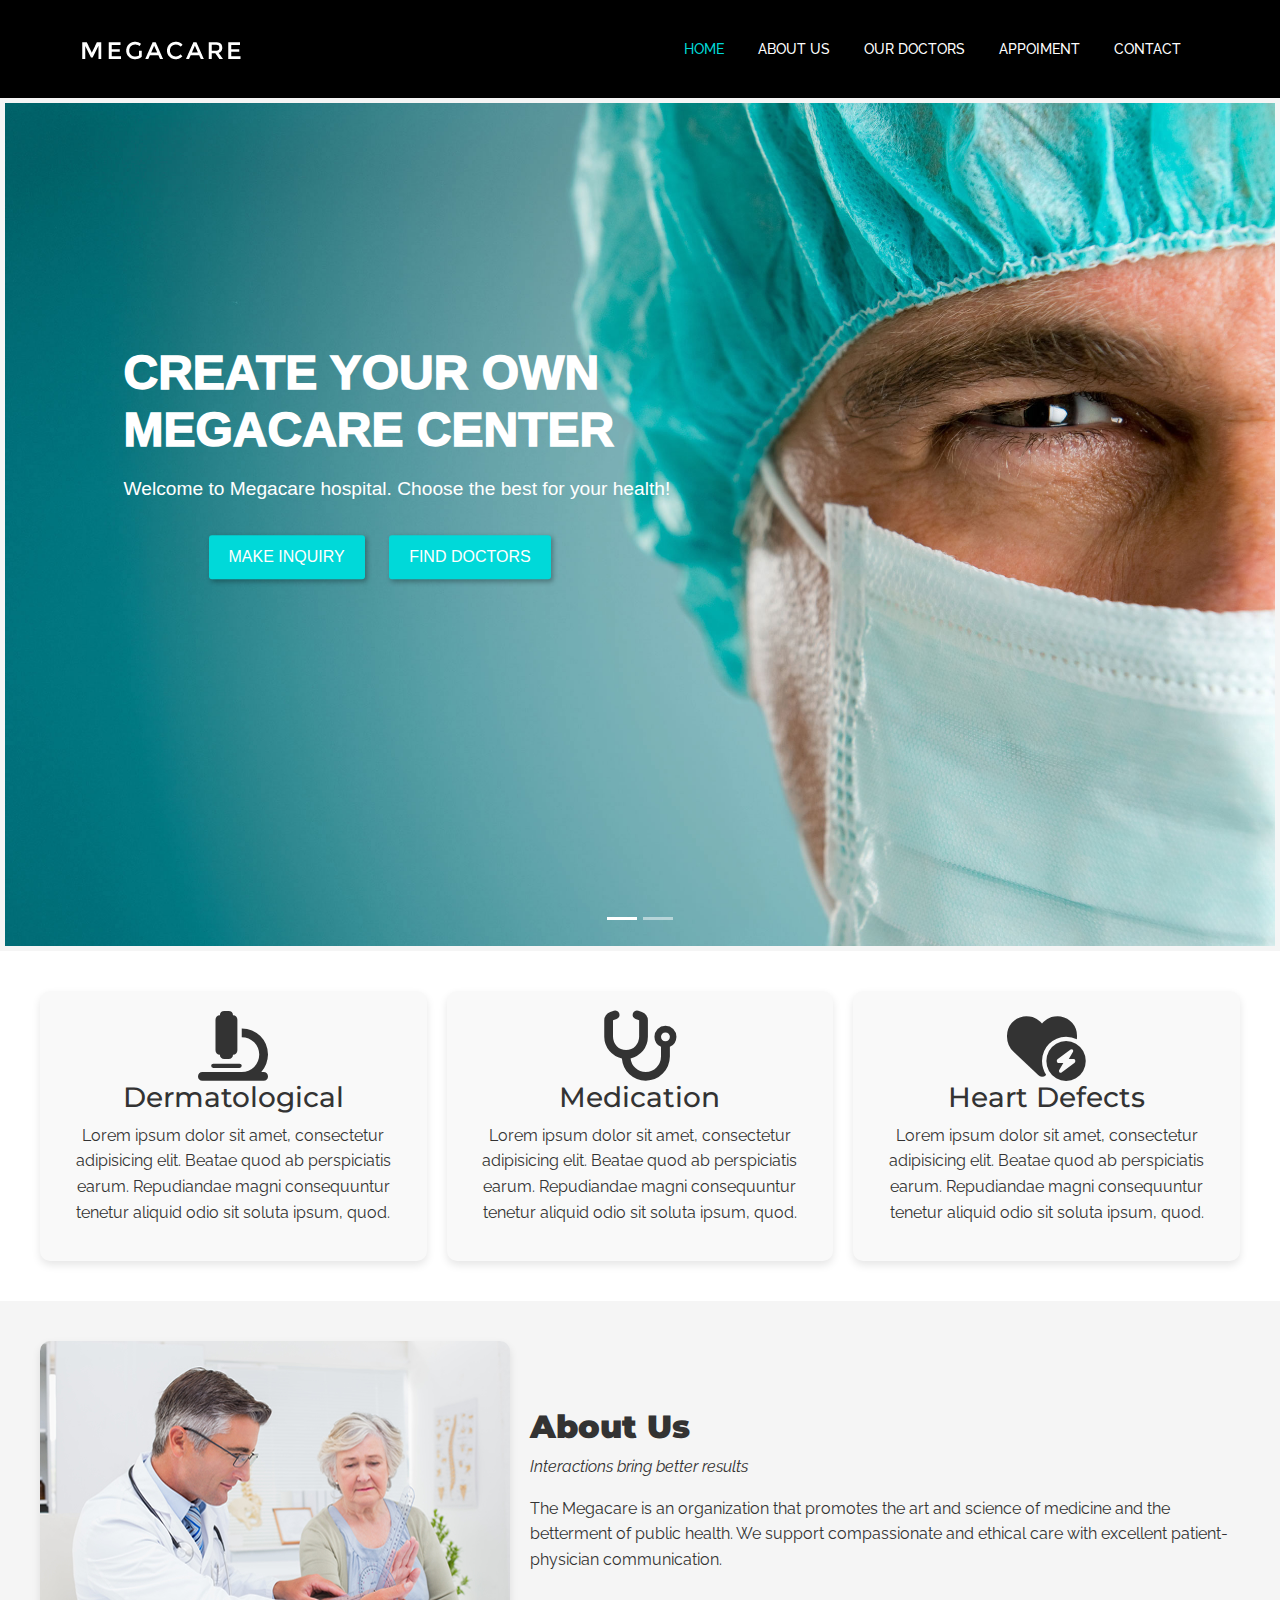
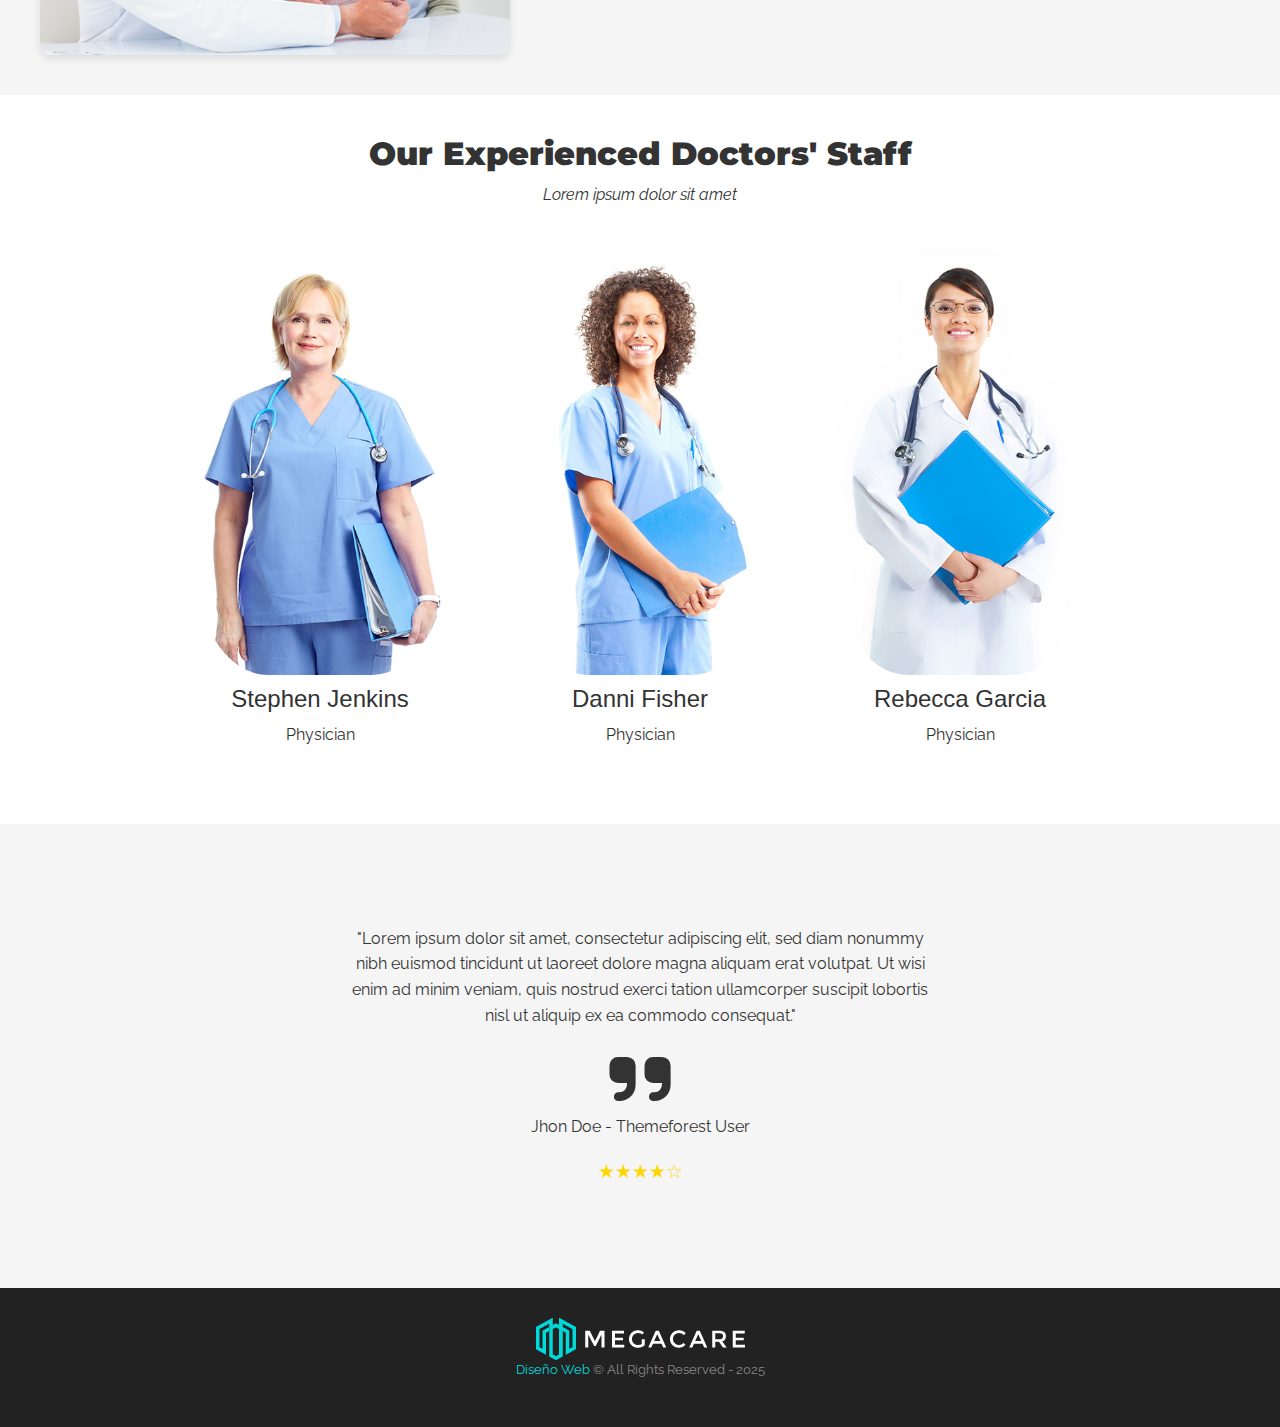
<file: index.html>
<!DOCTYPE html>
<html>
<head>
<meta charset="utf-8">
<meta name="viewport" content="width=device-width, initial-scale=1">
<title>Home Page - Megacare</title>
<link href="img/favicon.png" rel="shortcut icon">
<link href="css/bootstrap.min.css" rel="stylesheet">
<link href="css/bootstrap-custom.css" rel="stylesheet">
<link href="https://cdnjs.cloudflare.com/ajax/libs/font-awesome/6.7.1/css/all.min.css" rel="stylesheet">
<link href="https://fonts.googleapis.com/css2?family=Montserrat:wght@400;700&family=Raleway:wght@400&display=swap" rel="stylesheet">	
<link href="css/style.css" rel="stylesheet">
		
</head>
<body>
	<header>
		<div class="container">
			
			
			<nav class="navbar navbar-expand-lg navbar-light bg-light">
			  
				<a class="navbar-brand" href="index.html">
					<img src="img/logo.png" class="img-fluid" alt="">
				</a>
				
				
			  <button class="navbar-toggler" type="button" data-bs-toggle="collapse" data-bs-target="#navbar" aria-controls="navbar" aria-expanded="false" aria-label="Toggle navigation">
				<i class="fas fa-bars"></i>
			  </button>

			  <div class="collapse navbar-collapse" id="navbar">
				<ul class="navbar-nav ms-auto">
				  <li class="nav-item active">
					<a class="nav-link" href="#">Home</a>
				  </li>
				  <li class="nav-item">
					<a class="nav-link" href="#">About Us</a>
				  </li>
				  <li class="nav-item">
					<a class="nav-link" href="#">Our Doctors</a>
				  </li>
				  <li class="nav-item">
					<a class="nav-link" href="#">Appoiment</a>
				  </li>
				  <li class="nav-item">
					<a class="nav-link" href="#">Contact</a>
				  </li>
				</ul>
				  
			  </div>
			</nav>
			
		</div>
	</header>
	
<section class="slides">
        <div id="carouselExam" class="carousel slide">
  <div class="carousel-indicators">
<button type="button" data-bs-target="#carouselExam" data-bs-slide-to="0" class="active" aria-current="true" aria-label="Slide 1"></button>
    <button type="button" data-bs-target="#carouselExam" data-bs-slide-to="1" aria-label="Slide 2"></button>
  </div>
  <div class="carousel-inner">
    <div class="carousel-item active">
      <img src="img/slide-1.jpg" class="d-block w-100" alt="slide 1">
      <div class="carousel-caption d-none d-md-block">
      <div class="slide1">
		 <div class="slides-texto">
           <h2 class="tithero"><strong>Create your own <br>
             Megacare center</strong></h2>
        <p>Welcome to Megacare hospital. Choose the best for your health!</p>
		   <a href="#" class="btn">MAKE INQUIRY</a>
            <a href="#" class="btn">FIND DOCTORS</a>
           </div>  
	  </div>
         
      </div>
		
    </div>
    <div class="carousel-item">
      <img src="img/slide-3.jpg" class="d-block w-100" alt="slide 2">
      <div class="carousel-caption d-none d-md-block">
    
       <div class="slide2">
		   <div class="slides-texto">
		 <h2><strong>Create your own <br>
             Megacare center</strong></h2>
        <p>Welcome to Megacare hospital. Choose the best for your health!</p>
		   <a href="#" class="btn">MAKE INQUIRY</a>
            <a href="#" class="btn">FIND DOCTORS</a>
		 </div>
		</div>
         
       
      </div>
     </div>
      </div>
             </div>
    </section>

    <section class="services">
        <div class="service-item">
         <i class="fa-solid fa-microscope"></i>
            <h3>Dermatological</h3>
            <p>Lorem ipsum dolor sit amet, consectetur adipisicing elit. Beatae quod ab perspiciatis earum. Repudiandae magni consequuntur tenetur aliquid odio sit soluta ipsum, quod. </p>
        </div>
        <div class="service-item">
         <i class="fa-solid fa-stethoscope"></i>
            <h3>Medication</h3>
            <p>Lorem ipsum dolor sit amet, consectetur adipisicing elit. Beatae quod ab perspiciatis earum. Repudiandae magni consequuntur tenetur aliquid odio sit soluta ipsum, quod.</p>
        </div>
        <div class="service-item">
           <i class="fa-solid fa-heart-circle-bolt"></i>
            <h3>Heart Defects</h3>
            <p>Lorem ipsum dolor sit amet, consectetur adipisicing elit. Beatae quod ab perspiciatis earum. Repudiandae magni consequuntur tenetur aliquid odio sit soluta ipsum, quod.</p>
        </div>
   
    </section>

    <section class="about">
		 <div class="about-image">
            <img src="img/img-hospital.jpg" alt="Doctor and patient">
        </div>
        <div class="about-text">
            <h2>About Us</h2>
            <p><em>Interactions bring better results</em></p>
            <p>The Megacare is an organization that promotes the art and science of medicine and the betterment of public health. We support compassionate and ethical care with excellent patient-physician communication.</p>
        </div>
    </section>

    <section class="doctors">
        <h2>Our Experienced Doctors' Staff</h2>
        <p><em>Lorem ipsum dolor sit amet</em></p>
        <div class="doctor-list">
            <div class="doctor">
                <img src="img/ourteam-doc-6.png" alt="Stephen Jenkins">
                <h4>Stephen Jenkins</h4>
                <p>Physician</p>
            </div>
            <div class="doctor">
                <img src="img/ourteam-doc-4.jpg" alt="Danni Fisher">
                <h4>Danni Fisher</h4>
                <p>Physician</p>
            </div>
            <div class="doctor">
                <img src="img/ourteam-doc-5.png" alt="Rebecca Garcia">
                <h4>Rebecca Garcia</h4>
                <p>Physician</p>
            </div>
        </div>
    </section>

     <section id="testimonials">
        <div class="testimonial">
            <p>
                "Lorem ipsum dolor sit amet, consectetur adipiscing elit, sed diam nonummy nibh euismod tincidunt ut laoreet dolore magna aliquam erat volutpat. Ut wisi enim ad minim veniam, quis nostrud exerci tation ullamcorper suscipit lobortis nisl ut aliquip ex ea commodo consequat."
            </p>
           <i class="fa-solid fa-quote-right"></i>
          
            <p>Jhon Doe - Themeforest User</p>
            <div class="rating">
                ★★★★☆
            </div>
        </div>
    </section>
	
	
	
	
	
	
	
	
	<footer>
		<div class="container">
			<img src="img/logo-footer.png" alt="" class="img-fluid">
			<p><span>Diseño Web</span> © All Rights Reserved - 2025</p>
		</div>
	</footer>

<script src="js/bootstrap.min.js"></script>


</body>

</html>
</file>
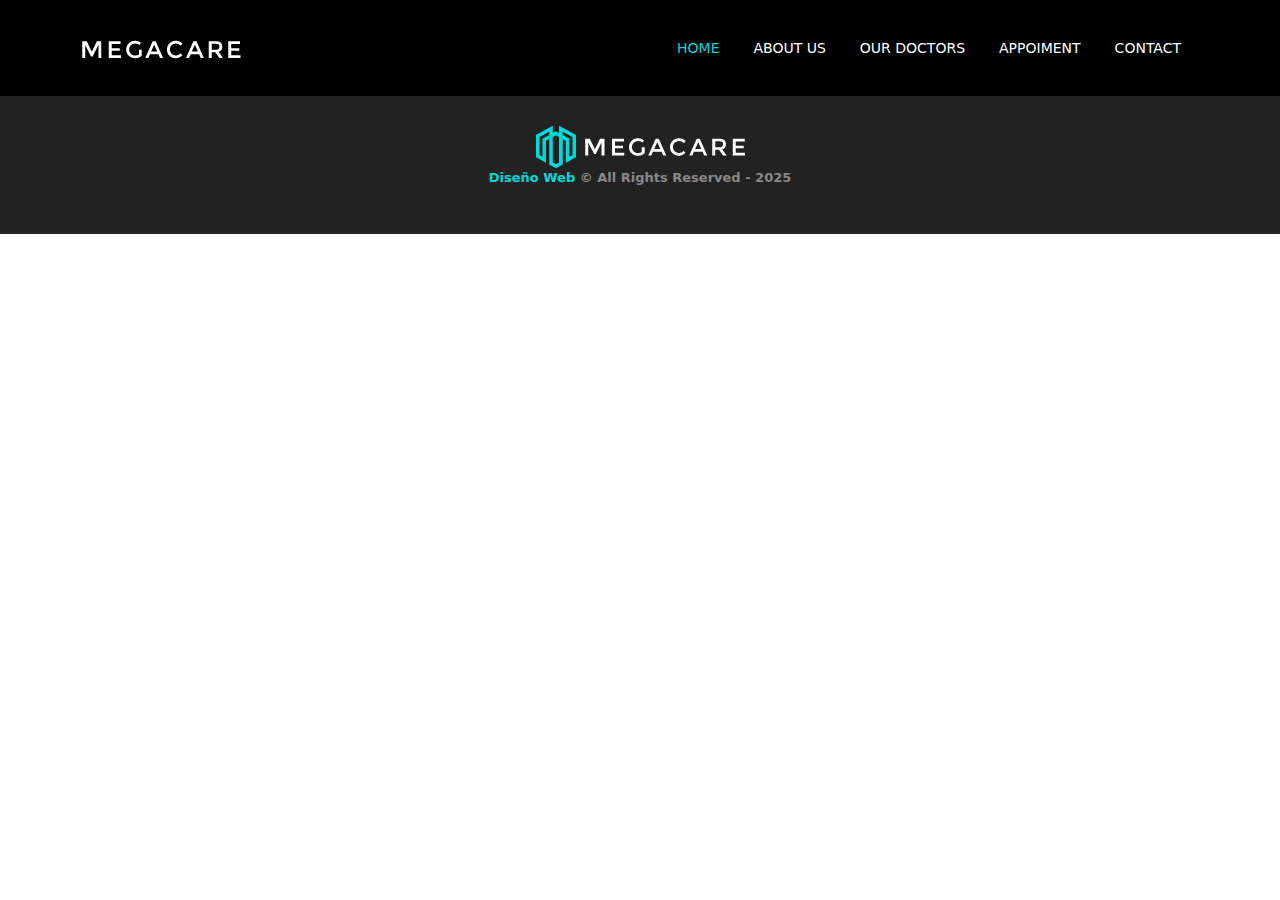
<file: examen2/index.html>
<!DOCTYPE html>
<html>
<head>
<meta charset="utf-8">
<meta name="viewport" content="width=device-width, initial-scale=1">
<title>Home Page - Megacare</title>
<link href="img/favicon.png" rel="shortcut icon">
<link href="css/bootstrap.min.css" rel="stylesheet">
<link href="css/bootstrap-custom.css" rel="stylesheet">
<link href="https://cdnjs.cloudflare.com/ajax/libs/font-awesome/6.7.1/css/all.min.css" rel="stylesheet">
<link href="css/style.css" rel="stylesheet">
		
</head>
<body>
	<header>
		<div class="container">
			
			
			<nav class="navbar navbar-expand-lg navbar-light bg-light">
			  
				<a class="navbar-brand" href="index.html">
					<img src="img/logo.png" class="img-fluid" alt="">
				</a>
				
				
			  <button class="navbar-toggler" type="button" data-bs-toggle="collapse" data-bs-target="#navbar" aria-controls="navbar" aria-expanded="false" aria-label="Toggle navigation">
				<i class="fas fa-bars"></i>
			  </button>

			  <div class="collapse navbar-collapse" id="navbar">
				<ul class="navbar-nav ms-auto">
				  <li class="nav-item active">
					<a class="nav-link" href="#">Home</a>
				  </li>
				  <li class="nav-item">
					<a class="nav-link" href="#">About Us</a>
				  </li>
				  <li class="nav-item">
					<a class="nav-link" href="#">Our Doctors</a>
				  </li>
				  <li class="nav-item">
					<a class="nav-link" href="#">Appoiment</a>
				  </li>
				  <li class="nav-item">
					<a class="nav-link" href="#">Contact</a>
				  </li>
				</ul>
				  
			  </div>
			</nav>
			
		</div>
	</header>
	
	
	
	
	
	
	
	
	
	
	<footer>
		<div class="container">
			<img src="img/logo-footer.png" alt="" class="img-fluid">
			<p><span>Diseño Web</span> © All Rights Reserved - 2025</p>
		</div>
	</footer>
	
	


<!-- js -->
<script src="js/jquery.min.js"></script>
<script src="js/bootstrap.min.js"></script>

</body>

</html>
</file>
<file: css/style.css>
:root {
    --color-aqua: #00d9d9;
    --color-titulos: #000;
    --color-contenido: #2d2d2d;
    --bg-header: #000;
    --bg-footer: #222222;
    --text-color: #333;
    --background-color: #f5f5f5;
    --accent-color: #FFD700;
}


body {
    font-family: Arial, sans-serif;
    line-height: 1.6;
    background-color: var(--background-color);
    color: var(--text-color);
}

p, span, li {
    font-family: 'Raleway', sans-serif;
    font-weight: 400;
}

h1, h2, h3 {
    font-family: 'Montserrat', sans-serif;
}

h1 {
    font-weight: 650;
}

h2 {
    font-weight: 1000;
}


header {
    background-color: var(--bg-header);
    padding: 20px 0;
}


.btn {
    background-color: var(--color-aqua);
    color: #fff;
    font-size: 16px;
    padding: 10px 20px;
    border: none;
    border-radius: 3px;
    cursor: pointer;
    box-shadow: 2px 2px 5px rgba(0, 0, 0, 0.3);
    transition: background-color 0.3s ease;
    margin: 10px;
}


.slides-texto h2 {
    font-family: var(--color-titulos);
    text-align: left;
    font-size: 75px;
    padding-right: 150px;
    margin-left: -75px;
    text-transform: uppercase;
}

.slides-texto p {
    font-family: var(--color-contenido);
    text-align: left;
    font-size: 20px;
    margin-bottom: 250px;
    padding-right: 150px;
    margin-left: -75px;
}

.carousel-caption {
    position: absolute;
    top: 50%;
    left: 5%;
    transform: translateY(-50%);
    text-align: left;
    padding-left: 30px;
    border-radius: 4px;
    margin-left: 100px;
}

.slide {
    background-size: cover;
    background-position: center;
    color: #fff;
    text-align: center;
    padding: 5px;
}

.slide h2 {
    font-size: 3rem;
    margin-bottom: 15px;
}

.slide p {
    font-size: 1.2rem;
    margin-bottom: 20px;
}

.slide button {
    padding: 10px 20px;
    margin: 5px;
    border: none;
    background-color: #007bff;
    color: #fff;
    cursor: pointer;
    border-radius: 5px;
    transition: background-color 0.3s;
}

.slide button:hover {
    background-color: #0056b3;
}


.services {
    display: grid;
    grid-template-columns: repeat(auto-fit, minmax(200px, 1fr));
    gap: 20px;
    padding: 40px;
    background-color: #fff;
}



i{
	font-size: 70px;
}

.service-item {
    background-color: #f9f9f9;
    padding: 20px;
    border-radius: 10px;
    text-align: center;
    box-shadow: 0 4px 8px rgba(0, 0, 0, 0.1);
}

.service-item .icon {
    font-size: 3rem;
    margin-bottom: 10px;
}


.about {
    display: flex;
    flex-wrap: wrap;
    gap: 20px;
    padding: 40px;
    background-color: #f5f5f5;
    align-items: center;
	
}

.about-text {
    flex: 1;
    min-width: 300px;
}

.about-image img {
    max-width: 100%;
    border-radius: 10px;
    box-shadow: 0 4px 8px rgba(0, 0, 0, 0.1);
}


.doctors {
    padding: 40px;
    text-align: center;
    background-color: #fff;
}

.doctor-list {
    display: flex;
    flex-wrap: wrap;
    gap: 20px;
    justify-content: center;
}

.doctor {
    padding: 20px;
    text-align: center;
    max-width: 300px;
}

.doctor img {
    width: 100%;
    border-radius: 30%;
    margin-bottom: 10px;
}


#testimonials {
    background-color: var(--background-color);
    padding: 2em;
    text-align: center;
    font-family: 'Montserrat', sans-serif;
}

.testimonial {
    margin: 70px auto;
    max-width: 600px;
}

.testimonial p {
    color: var(--text-color);
    font-size: 1em;
    line-height: 1.6em;
}

.quote-icon {
    font-size: 2.5em;
    color: var(--accent-color);
    margin: 10px 0;
}

.rating {
    color: var(--accent-color);
    font-size: 1.2em;
    margin-top: 10px;
}


footer {
    background-color: var(--bg-footer);
    color: #888;
    padding: 30px 0;
    font-size: 13px;
    font-weight: 600;
    text-align: center;
}

footer p span {
    color: var(--color-aqua);
}

footer #copy {
    padding: 20px 0;
    margin-top: 5%;
    color: #fff;
    border-top: 1px dashed rgba(255, 255, 255, 0.15);
}
</file>
<file: examen2/css/style.css>
:root{
	--color-aqua:#00d9d9;
	--color-titulos:#000;
	--color-contenido: #2d2d2d;
	--bg-header:#000;
	--bg-footer:#222222;
}
body{
	color:var(--color-contenido);
}

header{
	background-color: var(--bg-header);
	padding: 20px 0;
}





footer{
	background-color: var(--bg-footer);
	color: #888;
	padding: 30px 0;
	font-size: 13px;
	font-weight: 600;
	text-align: center;
}
footer p span{
	color: var(--color-aqua);
}
footer #copy{
	padding: 20px 0;
	margin-top: 5%;
	color: #fff;
	border-top: 1px dashed rgba(255, 255, 255, 0.15);
}
</file>
